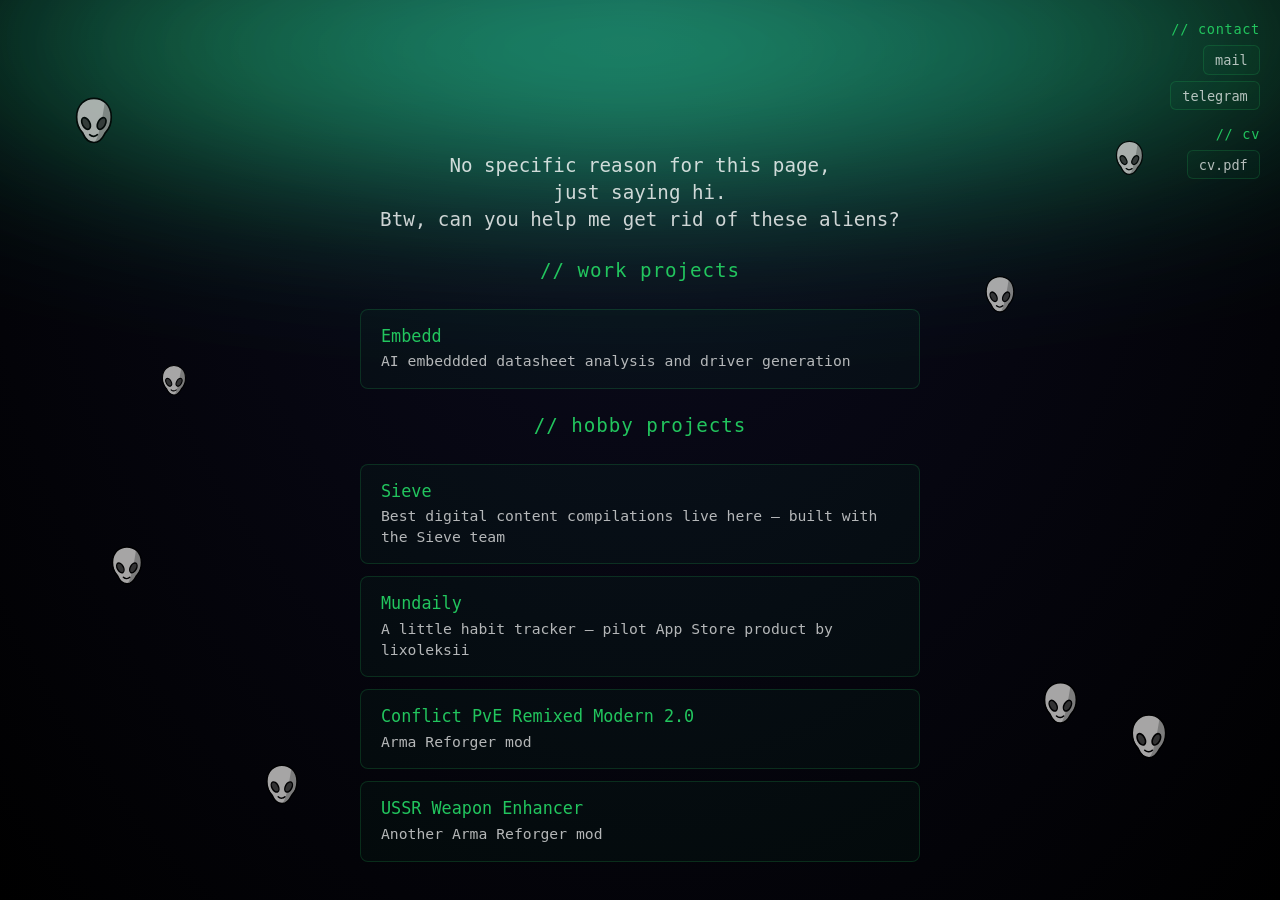
<file: index.html>
<!doctype html>
<html lang="en">
  <head>
    <meta charset="UTF-8" />
    <meta name="viewport" content="width=device-width, initial-scale=1.0" />
    <link rel="stylesheet" href="index.css" />
    <link rel="apple-touch-icon" sizes="180x180" href="apple-touch-icon.png" />
    <link rel="icon" type="image/png" sizes="32x32" href="favicon-32x32.png" />
    <link rel="icon" type="image/png" sizes="16x16" href="favicon-16x16.png" />
    <link rel="manifest" href="site.webmanifest" />
    <title>Hello World</title>
    <style>
      .alien-sticker {
        position: fixed;
        pointer-events: auto;
        z-index: 1000;
        animation: float 6s ease-in-out infinite;
        opacity: 0.8;
        cursor: pointer;
        transition: transform 0.1s;
      }

      .alien-sticker:hover {
        transform: scale(1.1);
      }

      @keyframes float {
        0%,
        100% {
          transform: translateY(0px) rotate(0deg);
        }
        50% {
          transform: translateY(-20px) rotate(5deg);
        }
      }

      .alien-sticker:nth-child(odd) {
        animation-direction: alternate-reverse;
      }

      @keyframes explode {
        0% {
          transform: scale(1) rotate(0deg);
          opacity: 1;
        }
        50% {
          transform: scale(1.5) rotate(180deg);
          opacity: 0.5;
        }
        100% {
          transform: scale(0) rotate(360deg);
          opacity: 0;
        }
      }

      .exploding {
        animation: explode 0.5s ease-out forwards !important;
      }

      .thanks-message {
        color: rgba(255, 255, 255, 0.8);
        text-align: center;
        opacity: 0;
        animation: fadeIn 1s ease-in forwards;
        margin-top: 1.5rem;
      }

      @keyframes fadeIn {
        to {
          opacity: 1;
        }
      }

      .confetti {
        position: fixed;
        width: 10px;
        height: 10px;
        background-color: #f0f;
        top: -10px;
        z-index: 999;
        animation: confetti-fall 3s linear forwards;
      }

      @keyframes confetti-fall {
        to {
          transform: translateY(100vh) rotate(720deg);
          opacity: 0;
        }
      }

      body {
        overflow-x: hidden;
        overflow-y: auto;
      }

      .built {
        margin-top: 0.5rem;
        max-width: 560px;
        width: 100%;
      }

      .built p {
        margin-bottom: 1.5rem;
        color: #22c55e;
        text-align: center;
        letter-spacing: 0.05em;
      }

      .built-list {
        list-style: none;
        display: flex;
        flex-direction: column;
        gap: 0.75rem;
        padding: 0;
      }

      .built-list:first-of-type {
        margin-bottom: 1.5rem;
      }

      .built-list a {
        display: block;
        padding: 1rem 1.25rem;
        border: 1px solid rgba(34, 197, 94, 0.18);
        border-radius: 8px;
        background: rgba(34, 197, 94, 0.04);
        color: inherit;
        text-decoration: none;
        text-align: left;
        transition:
          border-color 0.2s ease,
          background 0.2s ease,
          transform 0.2s ease;
      }

      .built-list a:hover {
        border-color: rgba(34, 197, 94, 0.5);
        background: rgba(34, 197, 94, 0.09);
        transform: translateY(-2px);
      }

      .built-name {
        display: block;
        font-size: 1.05rem;
        color: #22c55e;
        margin-bottom: 0.35rem;
      }

      .built-desc {
        display: block;
        font-size: 0.92rem;
        color: rgba(255, 255, 255, 0.7);
        line-height: 1.4;
      }

      .contact-corner {
        position: fixed;
        top: 1.25rem;
        right: 1.25rem;
        z-index: 1001;
        display: flex;
        flex-direction: column;
        align-items: flex-end;
        gap: 0.4rem;
      }

      .contact-corner p {
        margin: 0;
        font-size: 0.85rem;
        color: #22c55e;
        letter-spacing: 0.05em;
      }

      .contact-corner p:not(:first-of-type) {
        margin-top: 0.5rem;
      }

      .contact-corner a {
        font-size: 0.85rem;
        color: rgba(255, 255, 255, 0.7);
        text-decoration: none;
        padding: 0.35rem 0.7rem;
        border: 1px solid rgba(34, 197, 94, 0.18);
        border-radius: 6px;
        background: rgba(34, 197, 94, 0.04);
        transition:
          border-color 0.2s ease,
          background 0.2s ease,
          color 0.2s ease;
      }

      .contact-corner a:hover {
        border-color: rgba(34, 197, 94, 0.5);
        background: rgba(34, 197, 94, 0.09);
        color: #22c55e;
      }

      @media (max-width: 768px) {
        .built p {
          margin-bottom: 1rem;
        }
        .built-list:first-of-type {
          margin-bottom: 1rem;
        }
      }

      @media (max-width: 480px) {
        .contact-corner {
          top: 0.75rem;
          right: 0.75rem;
          flex-direction: row;
          align-items: center;
          gap: 0.35rem;
        }
        .contact-corner p {
          display: none;
        }
        .contact-corner a {
          font-size: 0.8rem;
          padding: 0.3rem 0.55rem;
        }
      }

      @media (max-width: 480px) {
        .built p {
          margin-bottom: 1rem;
          color: #22c55e;
          text-align: center;
          letter-spacing: 0.05em;
        }
        .built-list:first-of-type {
          margin-bottom: 1rem;
        }
      }
    </style>
  </head>
  <body>
    <div class="cosmos-background">
      <!-- <div class="black-hole-moon moon-position"></div> -->
    </div>

    <nav class="contact-corner" aria-label="Contact and CV">
      <p>// contact</p>
      <a href="mailto:oleksii.bilozerov.dev@gmail.com">mail</a>
      <a
        href="https://t.me/bilozerov1"
        target="_blank"
        rel="noopener noreferrer"
        >telegram</a
      >
      <p>// cv</p>
      <a
        href="assets/Oleksii_Bilozerov_Frontend_Lead_CV.pdf"
        target="_blank"
        rel="noopener noreferrer"
        >cv.pdf</a
      >
    </nav>

    <!-- Alien Stickers -->
    <img
      src="assets/alien.svg"
      class="alien-sticker"
      style="top: 10%; left: 5%; width: 60px"
      alt="👽"
    />
    <img
      src="assets/alien.svg"
      class="alien-sticker"
      style="top: 15%; right: 10%; width: 45px; animation-delay: 1s"
      alt="👽"
    />
    <img
      src="assets/alien.svg"
      class="alien-sticker"
      style="top: 60%; left: 8%; width: 50px; animation-delay: 2s"
      alt="👽"
    />
    <img
      src="assets/alien.svg"
      class="alien-sticker"
      style="top: 75%; right: 15%; width: 55px; animation-delay: 0.5s"
      alt="👽"
    />
    <img
      src="assets/alien.svg"
      class="alien-sticker"
      style="top: 40%; left: 12%; width: 40px; animation-delay: 1.5s"
      alt="👽"
    />
    <img
      src="assets/alien.svg"
      class="alien-sticker"
      style="top: 30%; right: 20%; width: 48px; animation-delay: 2.5s"
      alt="👽"
    />
    <img
      src="assets/alien.svg"
      class="alien-sticker"
      style="bottom: 10%; left: 20%; width: 52px; animation-delay: 3s"
      alt="👽"
    />
    <img
      src="assets/alien.svg"
      class="alien-sticker"
      style="bottom: 15%; right: 8%; width: 58px; animation-delay: 0.8s"
      alt="👽"
    />

    <div class="content">
      <h1 class="hello-world">Hello, World!</h1>
      <p class="welcome-message">
        No specific reason for this page,<br />
        just saying hi.<br />
        Btw, can you help me get rid of these aliens?
      </p>

      <section class="built">
        <p>// work projects</p>
        <ul class="built-list">
          <li>
            <a
              href="https://marketplace.visualstudio.com/items?itemName=EmbeddLimited.embedd"
              target="_blank"
              rel="noopener noreferrer"
            >
              <span class="built-name">Embedd</span>
              <span class="built-desc"
                >AI embeddded datasheet analysis and driver generation</span
              >
            </a>
          </li>
        </ul>
        <p>// hobby projects</p>
        <ul class="built-list">
          <li>
            <a
              href="https://mysieve.io"
              target="_blank"
              rel="noopener noreferrer"
            >
              <span class="built-name">Sieve</span>
              <span class="built-desc"
                >Best digital content compilations live here — built with the
                Sieve team</span
              >
            </a>
          </li>
          <li>
            <a
              href="https://apps.apple.com/ua/app/mundaily/id6753936875?l=uk"
              target="_blank"
              rel="noopener noreferrer"
            >
              <span class="built-name">Mundaily</span>
              <span class="built-desc"
                >A little habit tracker — pilot App Store product by
                lixoleksii</span
              >
            </a>
          </li>
          <li>
            <a
              href="https://reforger.armaplatform.com/workshop/68AF7947AD27E033-ConflictPVERemixedModern2.0"
              target="_blank"
              rel="noopener noreferrer"
            >
              <span class="built-name">Conflict PvE Remixed Modern 2.0</span>
              <span class="built-desc">Arma Reforger mod</span>
            </a>
          </li>
          <li>
            <a
              href="https://reforger.armaplatform.com/workshop/69BCEEEEDB9B0501-USSRWeaponEnhancer"
              target="_blank"
              rel="noopener noreferrer"
            >
              <span class="built-name">USSR Weapon Enhancer</span>
              <span class="built-desc">Another Arma Reforger mod</span>
            </a>
          </li>
        </ul>
      </section>
    </div>

    <script>
      let alienCount = document.querySelectorAll(".alien-sticker").length;

      document.querySelectorAll(".alien-sticker").forEach((alien) => {
        alien.addEventListener("click", function () {
          this.classList.add("exploding");
          alienCount--;

          setTimeout(() => {
            this.remove();
          }, 250);
          if (alienCount === 0) {
            celebrateVictory();
          }
        });
      });

      function celebrateVictory() {
        // Add thanks message
        const content = document.querySelector(".content");
        const thanksMsg = document.createElement("p");
        thanksMsg.className = "thanks-message";
        thanksMsg.textContent = "All aliens eliminated! Thanks!❤️";
        content.appendChild(thanksMsg);

        // Create confetti
        const colors = [
          "#ff0000",
          "#00ff00",
          "#0000ff",
          "#ffff00",
          "#ff00ff",
          "#00ffff",
          "#ffa500",
          "#ff1493",
        ];

        for (let i = 0; i < 100; i++) {
          setTimeout(() => {
            const confetti = document.createElement("div");
            confetti.className = "confetti";
            confetti.style.left = Math.random() * 100 + "%";
            confetti.style.backgroundColor =
              colors[Math.floor(Math.random() * colors.length)];
            confetti.style.width = Math.random() * 10 + 5 + "px";
            confetti.style.height = Math.random() * 10 + 5 + "px";
            confetti.style.animationDelay = Math.random() * 0.5 + "s";
            confetti.style.animationDuration = Math.random() * 2 + 2 + "s";

            document.body.appendChild(confetti);

            setTimeout(() => confetti.remove(), 4000);
          }, i * 30);
        }
      }
    </script>
  </body>
</html>
</file>
<file: index.css>
:root {
  --moon-size: 130px;
  --moon-position-top: 10%;
  --moon-position-left: 50%;
}

* {
  margin: 0;
  padding: 0;
  box-sizing: border-box;
}

body {
  min-height: 100vh;
  background: #000;
  color: #fff;
  font-family: monospace;
  overflow: hidden;
}

.cosmos-background {
  position: fixed;
  inset: 0;
  width: 100%;
  height: 100%;
  background: radial-gradient(ellipse at top, #0c0c20 0%, #000000 100%);
  z-index: -1;
}

/* Aurora layers */
.cosmos-background::before,
.cosmos-background::after {
  content: "";
  position: absolute;
  top: -10%;
  left: -10%;
  width: 120%;
  height: 60%;
  mix-blend-mode: screen;
  filter: blur(80px);
  pointer-events: none;
}

/* First aurora layer - soft green */
.cosmos-background::before {
  background:
    radial-gradient(
      ellipse 80% 60% at 50% 20%,
      rgba(16, 185, 129, 0.28) 0%,
      rgba(16, 185, 129, 0.2) 20%,
      rgba(34, 197, 94, 0.15) 40%,
      transparent 70%
    ),
    radial-gradient(
      ellipse 60% 50% at 30% 25%,
      rgba(34, 197, 94, 0.25) 0%,
      rgba(16, 185, 129, 0.18) 30%,
      transparent 60%
    ),
    radial-gradient(
      ellipse 60% 50% at 70% 25%,
      rgba(16, 185, 129, 0.22) 0%,
      rgba(34, 197, 94, 0.15) 30%,
      transparent 60%
    );
  animation: aurora-breathe-1 8s ease-in-out infinite;
}

/* Second aurora layer - soft emerald green */
.cosmos-background::after {
  background:
    radial-gradient(
      ellipse 75% 55% at 50% 22%,
      rgba(34, 197, 94, 0.26) 0%,
      rgba(16, 185, 129, 0.2) 25%,
      rgba(5, 150, 105, 0.14) 45%,
      transparent 75%
    ),
    radial-gradient(
      ellipse 55% 45% at 40% 28%,
      rgba(16, 185, 129, 0.22) 0%,
      rgba(34, 197, 94, 0.16) 35%,
      transparent 65%
    ),
    radial-gradient(
      ellipse 55% 45% at 60% 28%,
      rgba(5, 150, 105, 0.2) 0%,
      rgba(16, 185, 129, 0.14) 35%,
      transparent 65%
    );
  animation: aurora-breathe-2 10s ease-in-out infinite;
}

@keyframes aurora-breathe-1 {
  0%,
  100% {
    opacity: 0.6;
  }
  50% {
    opacity: 0.85;
  }
}

@keyframes aurora-breathe-2 {
  0%,
  100% {
    opacity: 0.65;
  }
  50% {
    opacity: 0.9;
  }
}

.moon-position {
  position: absolute;
  top: var(--moon-position-top);
  left: var(--moon-position-left);
  z-index: 10;
}

.black-hole-moon {
  transform: translateX(-50%);
  width: var(--moon-size);
  height: var(--moon-size);
  border-radius: 50%;
  background: #000;
  box-shadow:
    inset 0 0 30px rgba(0, 0, 0, 0.9),
    inset -10px -10px 20px rgba(255, 255, 255, 0.05),
    0 0 15px 2px rgba(50, 50, 80, 0.4);
  position: relative;
  z-index: 2;
}

.black-hole-moon-placeholder {
  transform: translateX(-50%);
  width: var(--moon-size);
  height: var(--moon-size);
  border-radius: 50%;
  background: #000;
  box-shadow:
    inset 0 0 30px rgba(0, 0, 0, 0.9),
    inset -10px -10px 20px rgba(255, 255, 255, 0.05),
    0 0 15px 2px rgba(50, 50, 80, 0.4);
  position: relative;
  z-index: 1;
}

.content {
  position: relative;
  z-index: 1;
  padding: 9vh 2rem 2rem;
  text-align: center;
  display: flex;
  flex-direction: column;
  align-items: center;
}

h1 {
  font-size: 3rem;
  margin-bottom: 1rem;
  width: max-content;
  background: linear-gradient(135deg, #22c55e);
  -webkit-background-clip: text;
  -webkit-text-fill-color: transparent;
  background-clip: text;
  animation: shimmer 3s ease-in-out infinite;
}

p {
  font-size: 1.2rem;
  color: rgba(255, 255, 255, 0.8);
  margin-bottom: 1rem;
  line-height: 1.4;
}

/* Mobile adjustments */
@media (max-width: 768px) {
  :root {
    --moon-size: 100px;
    --moon-position-top: 8%;
  }

  .content {
    padding: 10vh 1.5rem 2rem;
  }

  h1 {
    font-size: 2rem;
  }

  p {
    font-size: 1rem;
  }
}

@media (max-width: 480px) {
  :root {
    --moon-size: 130px;
    --moon-position-top: 4%;
  }

  .content {
    padding: 10vh 1.5rem 2rem;
  }

  h1 {
    font-size: 1.75rem;
  }

  p {
    font-size: 0.95rem;
  }
}
</file>
